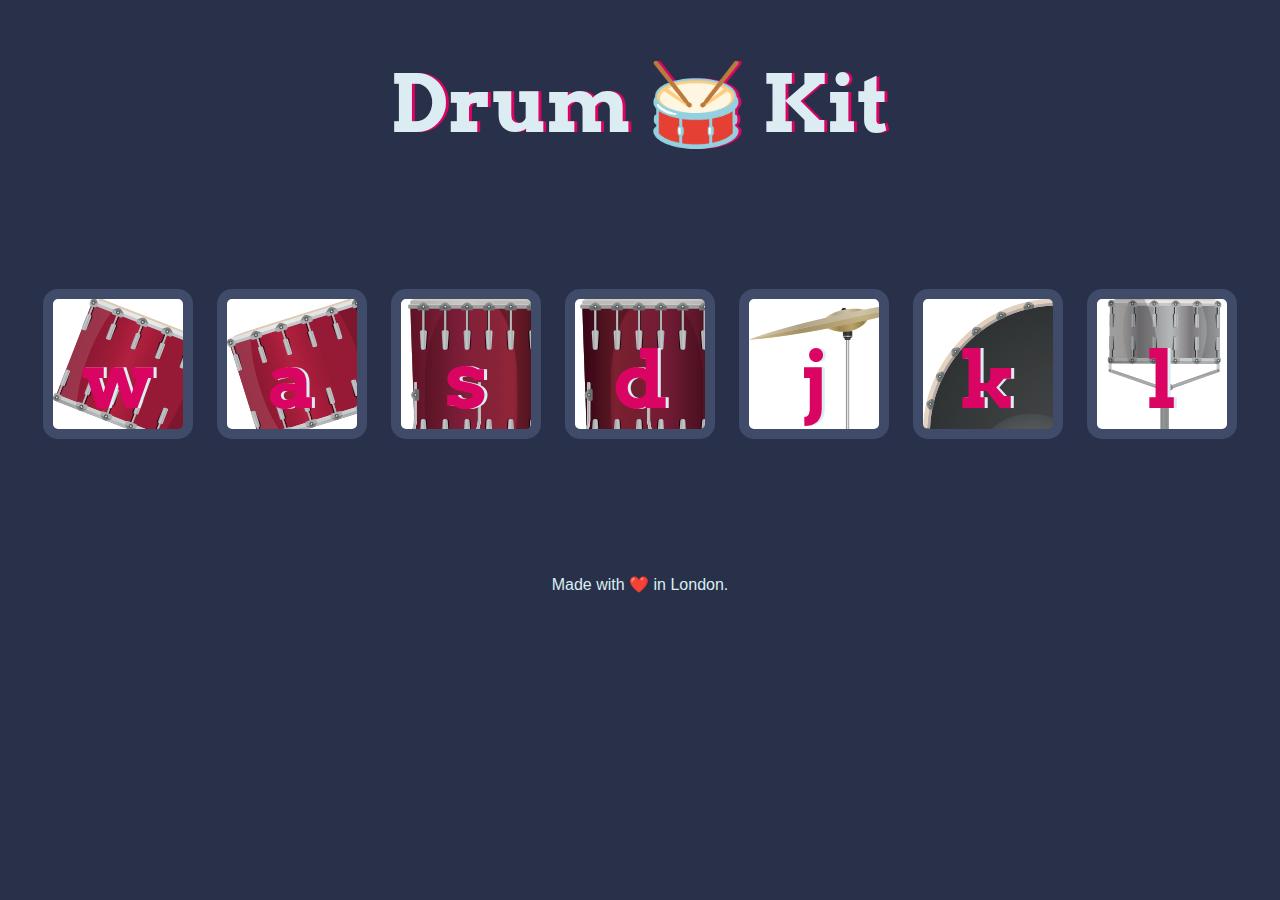
<file: drum_kit/index.html>
<!DOCTYPE html>
<html lang="en" dir="ltr">

<head>
  <meta charset="utf-8">
  <title>Drum Kit</title>
  <link rel="stylesheet" href="styles.css">
  <link href="https://fonts.googleapis.com/css?family=Arvo" rel="stylesheet">
</head>

<body>

  <h1 id="title">Drum 🥁 Kit</h1>
  <div class="set">
    <button class="w drum">w</button>
    <button class="a drum">a</button>
    <button class="s drum">s</button>
    <button class="d drum">d</button>
    <button class="j drum">j</button>
    <button class="k drum">k</button>
    <button class="l drum">l</button>
  </div>


  <footer>
    Made with ❤️ in London.
  </footer>
  <script src="index.js"></script>
</body>

</html>
</file>
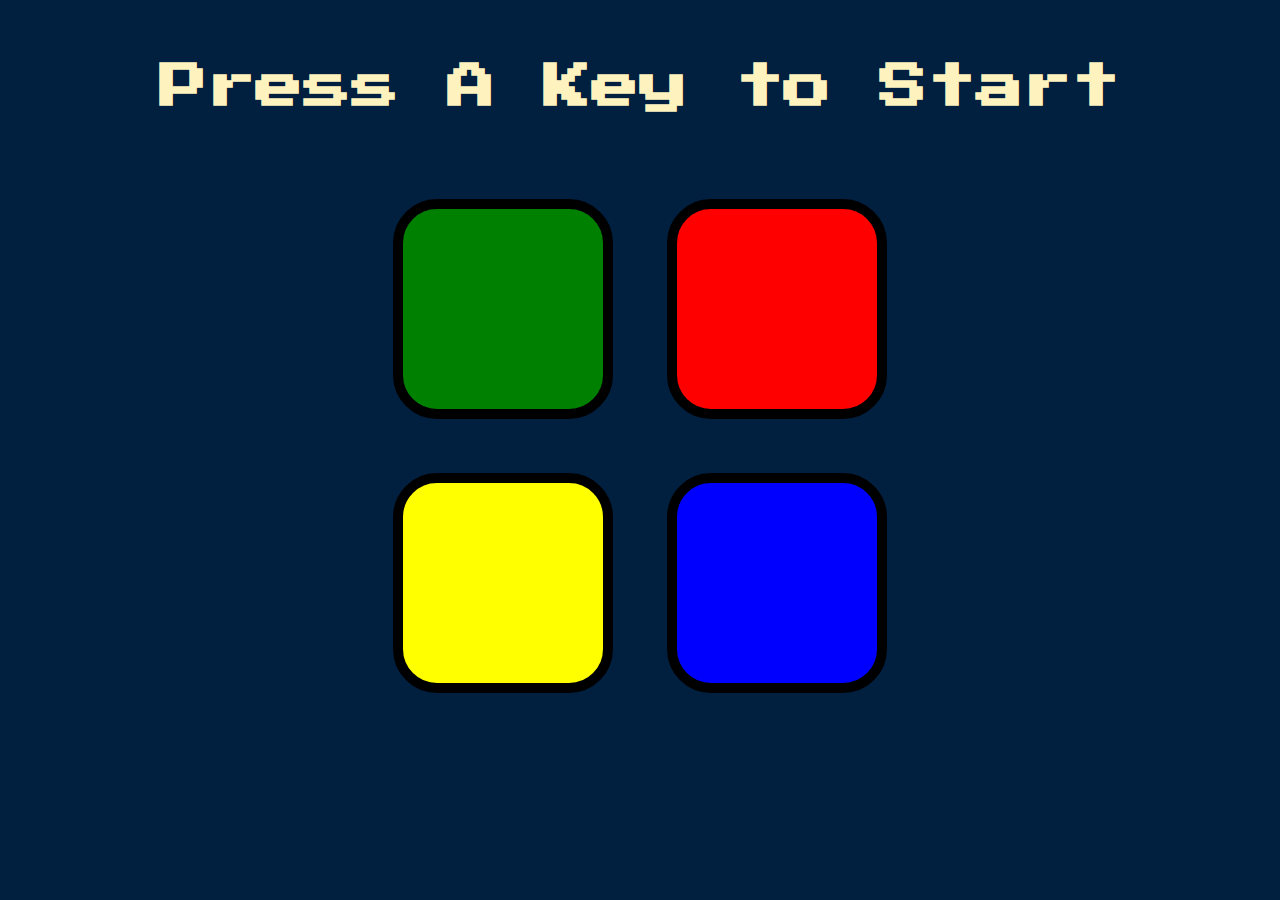
<file: simon_game/index.html>
<!DOCTYPE html>
<html lang="en" dir="ltr">
  <head>
    <meta charset="utf-8" />
    <title>Simon</title>
    <link rel="stylesheet" href="styles.css" />
    <link
      href="https://fonts.googleapis.com/css?family=Press+Start+2P"
      rel="stylesheet"
    />
  </head>

  <body>
    <h1 id="level-title">Press A Key to Start</h1>

    <div class="container">

      <div class="row">
        <div type="button" id="green" class="btn green"></div>
        <div type="button" id="red" class="btn red"></div>
      </div>

      <div class="row">
        <div type="button" id="yellow" class="btn yellow"></div>
        <div type="button" id="blue" class="btn blue"></div>
      </div>

    </div>
    
    <script src="https://ajax.googleapis.com/ajax/libs/jquery/3.6.0/jquery.min.js"></script>
    <script src="game.js"></script>
    
  </body>
</html>
</file>
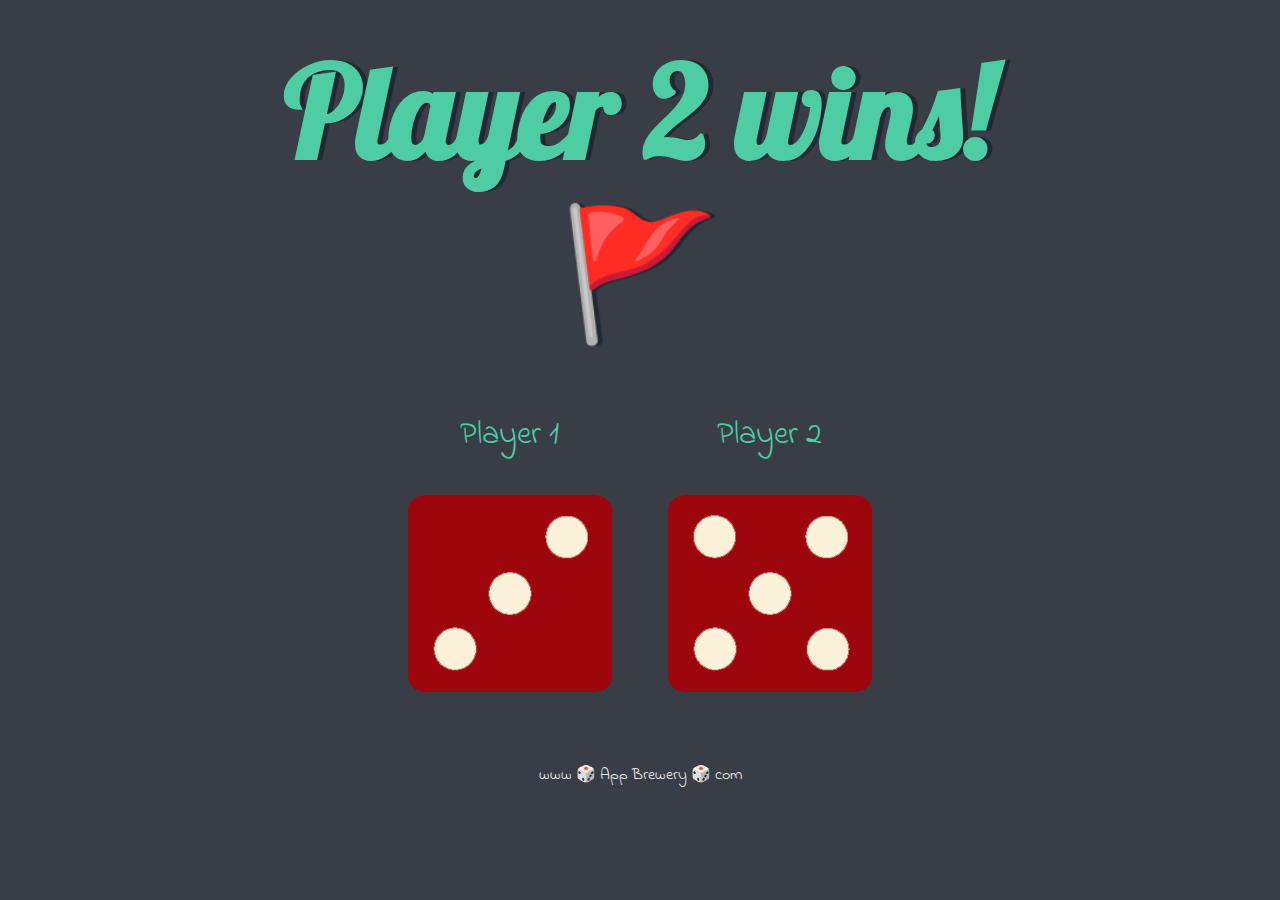
<file: dicee_challenge/dicee.html>
<!DOCTYPE html>
<html lang="en" dir="ltr">
  <head>
    <meta charset="utf-8">
    <title>Dicee</title>
    <link rel="stylesheet" href="styles.css">
    <link href="https://fonts.googleapis.com/css?family=Indie+Flower|Lobster" rel="stylesheet">

  </head>
  <body>

    <div class="container">
      <h1>Refresh Me</h1>

      <div class="dice">
        <p>Player 1</p>
        <img class="img1" src="images/dice6.png">
      </div>

      <div class="dice">
        <p>Player 2</p>
        <img class="img2" src="images/dice6.png">
      </div>

    </div>
    <script src="index.js"></script>
  </body>
  
  <footer> 
    www 🎲 App Brewery 🎲 com
  </footer>
</html>
</file>
<file: drum_kit/styles.css>
body {
  text-align: center;
  background-color: #283149;
}

h1 {
  font-size: 5rem;
  color: #dbedf3;
  font-family: "Arvo", cursive;
  text-shadow: 3px 0 #da0463;
}

footer {
  color: #dbedf3;
  font-family: sans-serif;
}

.w {
  background: url("images/tom1.png");
}

.a {
  background: url("images/tom2.png");
}

.s {
  background: url("images/tom3.png");
}

.d {
  background: url("images/tom4.png");
}

.j {
  background: url("images/crash.png");
}

.k {
  background: url("images/kick.png");
}

.l {
  background: url("images/snare.png");
}

.set {
  margin: 10% auto;
}

.game-over {
  background-color: red;
  opacity: 0.8;
}

.pressed {
  box-shadow: 0 3px 4px 0 #dbedf3;
  opacity: 0.5;
}

.red {
  color: red;
}

.drum {
  outline: none;
  border: 10px solid #404b69;
  font-size: 5rem;
  font-family: "Arvo", cursive;
  line-height: 2;
  font-weight: 900;
  color: #da0463;
  text-shadow: 3px 0 #dbedf3;
  border-radius: 15px;
  display: inline-block;
  width: 150px;
  height: 150px;
  text-align: center;
  margin: 10px;
  background-color: white;
}

.whiteLetter {
  color: white;
}
</file>
<file: simon_game/styles.css>
body {
  text-align: center;
  background-color: #011f3f;
}

#level-title {
  font-family: "Press Start 2P", cursive;
  font-size: 3rem;
  margin: 5%;
  color: #fef2bf;
}

.container {
  display: block;
  width: 50%;
  margin: auto;
}

.btn {
  margin: 25px;
  display: inline-block;
  height: 200px;
  width: 200px;
  border: 10px solid black;
  border-radius: 20%;
}

.game-over {
  background-color: red;
  opacity: 0.8;
}

.red {
  background-color: red;
}

.green {
  background-color: green;
}

.blue {
  background-color: blue;
}

.yellow {
  background-color: yellow;
}

.pressed {
  box-shadow: 0 0 20px white;
  background-color: grey;
}
</file>
<file: dicee_challenge/styles.css>
.container {
  width: 70%;
  margin: auto;
  text-align: center;
}

.dice {
  text-align: center;
  display: inline-block;

}

body {
  background-color: #393E46;
}

h1 {
  margin: 30px;
  font-family: 'Lobster', cursive;
  text-shadow: 5px 0 #232931;
  font-size: 8rem;
  color: #4ECCA3;
}

p {
  font-size: 2rem;
  color: #4ECCA3;
  font-family: 'Indie Flower', cursive;
}

img {
  width: 80%;
}

footer {
  margin-top: 5%;
  color: #EEEEEE;
  text-align: center;
  font-family: 'Indie Flower', cursive;

}
</file>
